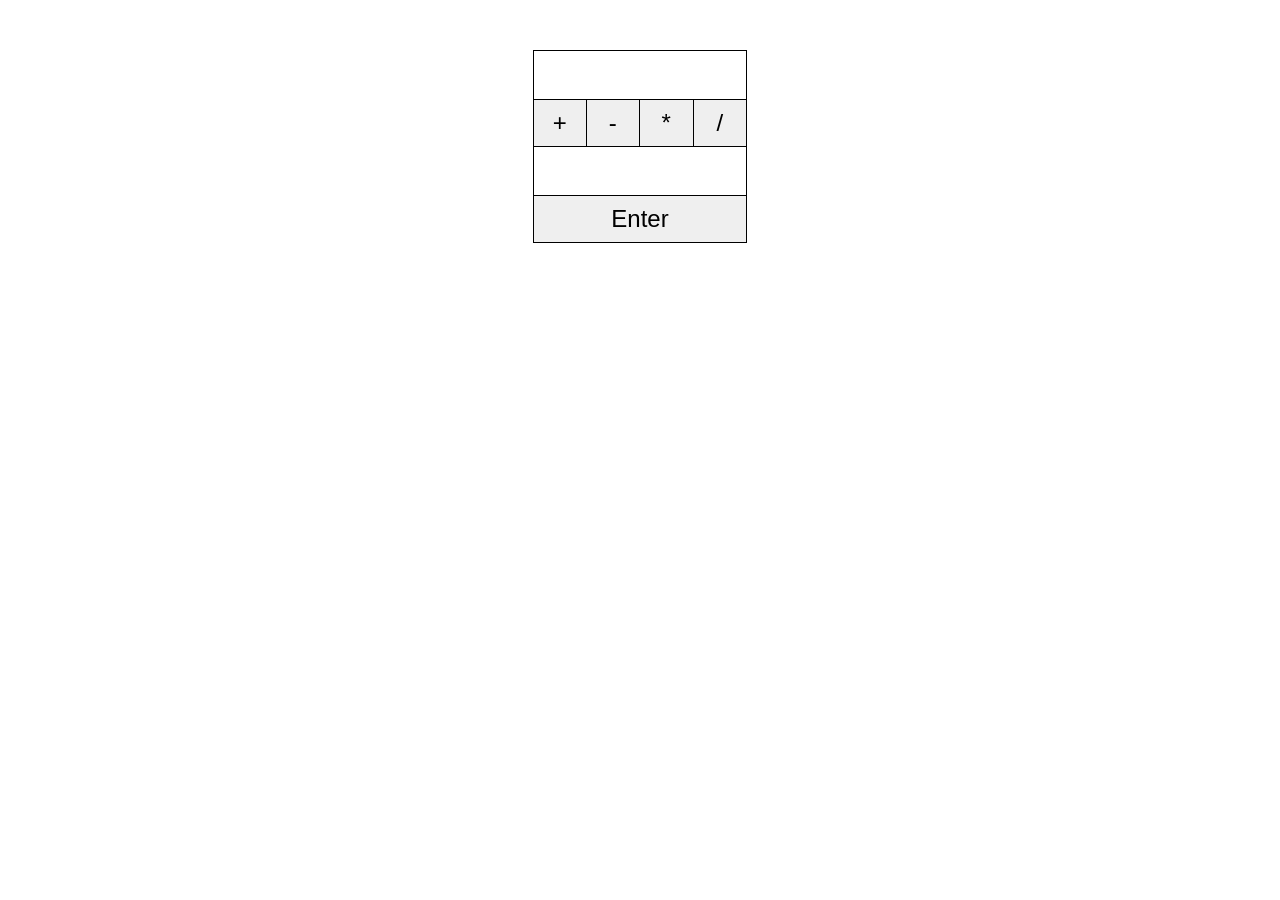
<file: concepts/calculator/index.html>
<!DOCTYPE html>
<html lang="ru">
<head>
    <meta charset="UTF-8">
    <meta http-equiv="X-UA-Compatible" content="IE=edge">
    <meta name="viewport" content="width=device-width, initial-scale=1.0">
    <link rel="stylesheet" href="index.css">
    <title>Калькулятор</title>
</head>
<body>
    <main>
        <input type="number" name="num-1" id="num1">
    <div class="actions">
        <input type="button" value="+" id="button-plus">
        <input type="button" value="-" id="button-minus">
        <input type="button" value="*" id="button-multiply">
        <input type="button" value="/" id="button-divide">
    </div>
    <input type="number" name="num-2" id="num2">
    <input type="button" value="Enter" id="button-calc">
    </main>
    <script src="index.js"></script>
</body>
</html>
</file>
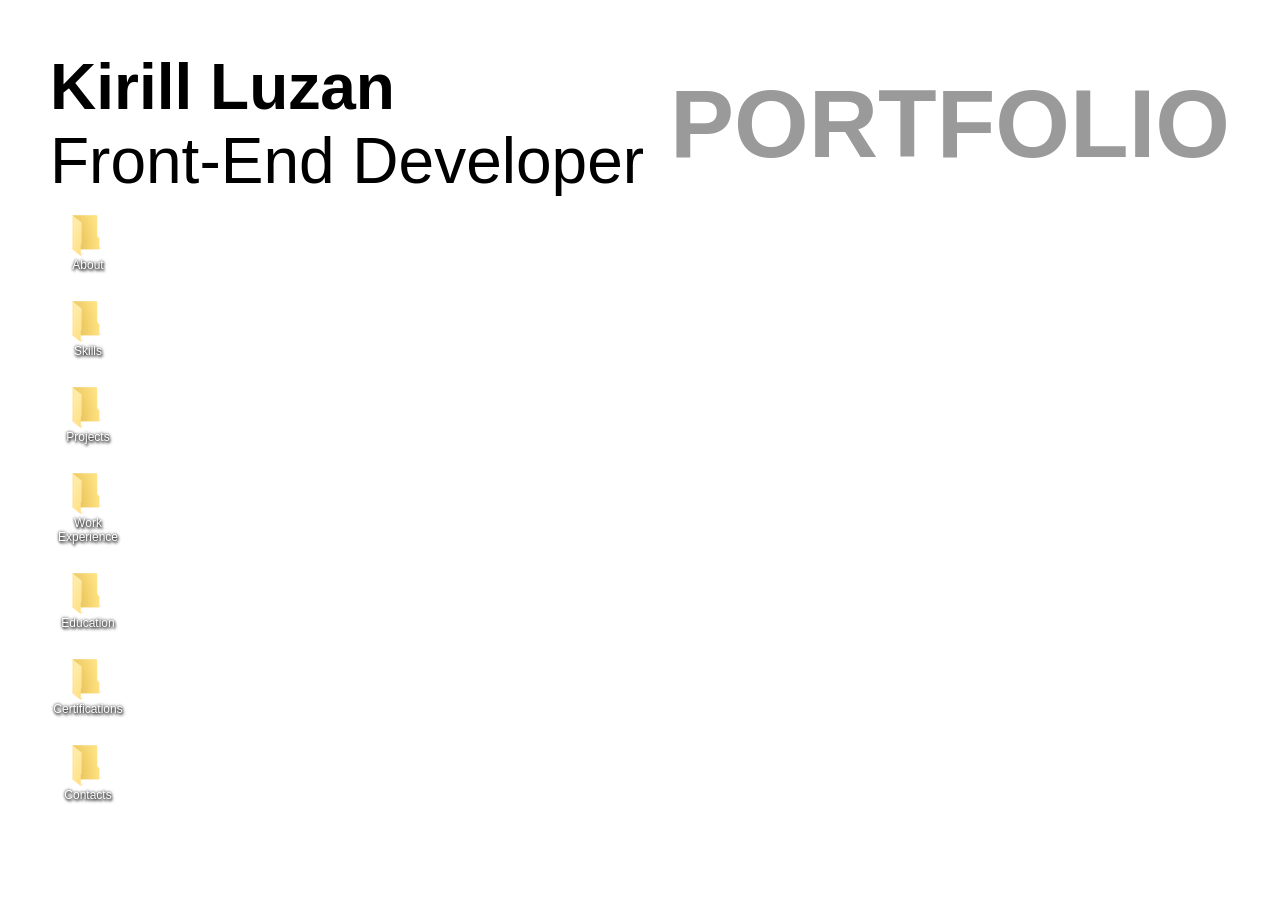
<file: concepts/filesystem/index.html>
<!DOCTYPE html>
<html lang="en">

<head>
    <meta charset="UTF-8">
    <meta http-equiv="X-UA-Compatible" content="IE=edge">
    <meta name="viewport" content="width=device-width, initial-scale=1.0">
    <link rel="preconnect" href="https://fonts.googleapis.com">
    <link rel="preconnect" href="https://fonts.gstatic.com" crossorigin>
    <link href="https://fonts.googleapis.com/css2?family=Roboto:wght@100;300;400;500;700;900&display=swap"
        rel="stylesheet">
    <link rel="stylesheet" href="css/index.css">
    <title>Kirill Luzan</title>
</head>

<body>
    <header class="header">
        <h1 class="category"><a id="category" class="link">Portfolio</a></h1>
        <h2 class="name">Kirill Luzan</h2>
        <h3 class="job">Front-End Developer</h3>
    </header>
    <main class="main" id="main">
        <nav class="nav" id="nav">
            <ul class="nav__list">
                <li class="nav__item"><a id="about" class="link"><img src="images/folder.png" class="nav__image">About</a></li>
                <li class="nav__item"><a id="skills" class="link"><img src="images/folder.png" class="nav__image">Skills</a></li>
                <li class="nav__item"><a id="projects" class="link"><img src="images/folder.png" class="nav__image">Projects</a></li>
                <li class="nav__item"><a id="work" class="link"><img src="images/folder.png" class="nav__image">Work Experience</a></li>
                <li class="nav__item"><a id="education" class="link"><img src="images/folder.png" class="nav__image">Education</a></li>
                <li class="nav__item"><a id="certifications" class="link"><img src="images/folder.png" class="nav__image">Certifications</a></li>
                <li class="nav__item"><a id="contacts" class="link"><img src="images/folder.png" class="nav__image">Contacts</a></li>
            </ul>
        </nav>
        <div class="content" id="content"></div>
    </main>
    <script src="js/index.js"></script>
</body>

</html>
</file>
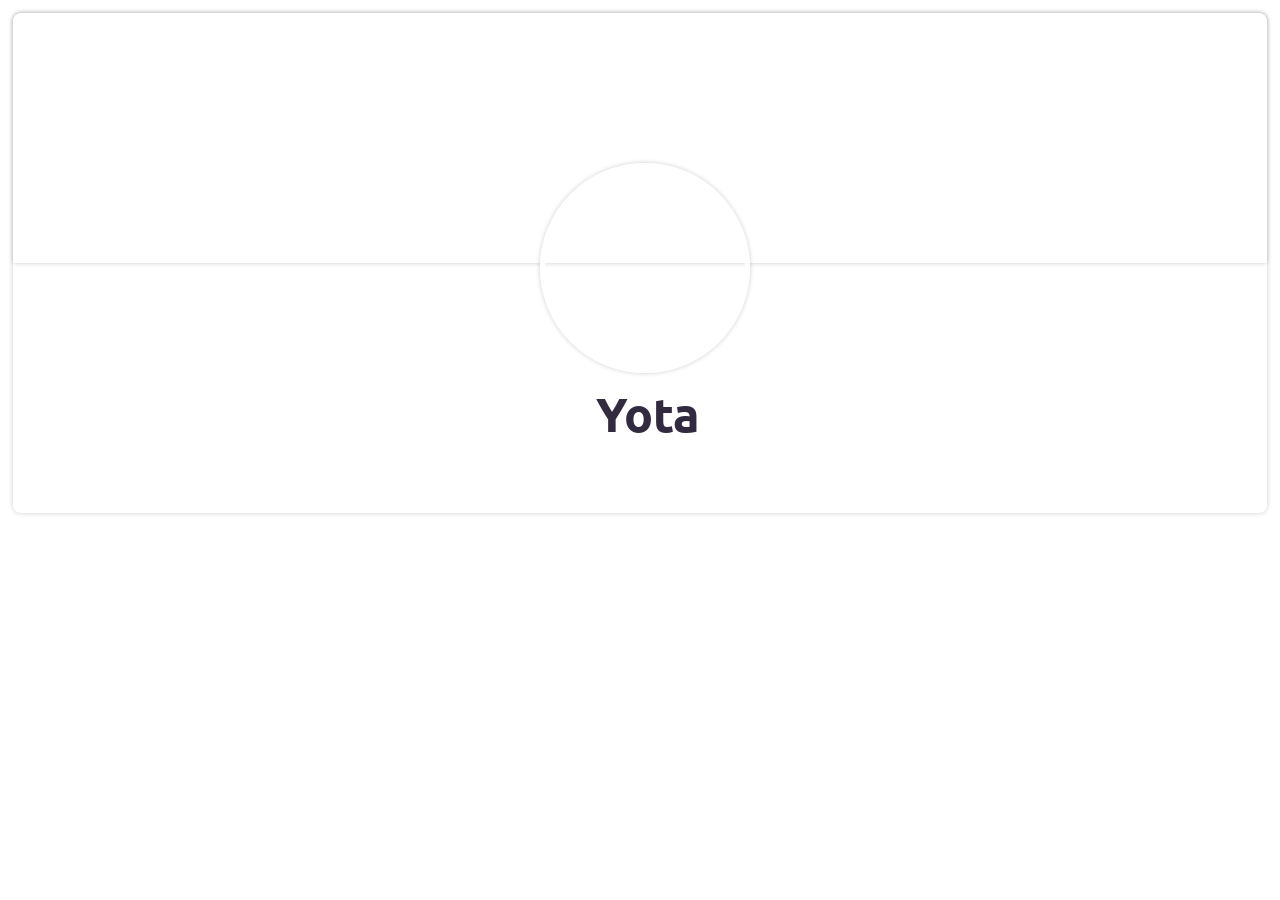
<file: concepts/profile/index.html>
<!DOCTYPE html>
<html lang="en">

<head>
    <meta charset="UTF-8">
    <meta http-equiv="X-UA-Compatible" content="IE=edge">
    <meta name="viewport" content="width=device-width, initial-scale=1.0">
    <link rel="preconnect" href="https://fonts.googleapis.com">
    <link rel="preconnect" href="https://fonts.gstatic.com" crossorigin>
    <link href="https://fonts.googleapis.com/css2?family=Ubuntu:wght@300;400;500;700&display=swap" rel="stylesheet">
    <link rel="stylesheet" href="css/styles.css">
    <title>TODO</title>
</head>

<body>
    <div class="container">
        <div class="profile">
            <div class="background">
                <div class="dot"></div>
            </div>
            <div class="info">
                <h1 class="nickname">Yota</h1>
            </div>
        </div>
    </div>
</body>

</html>
</file>
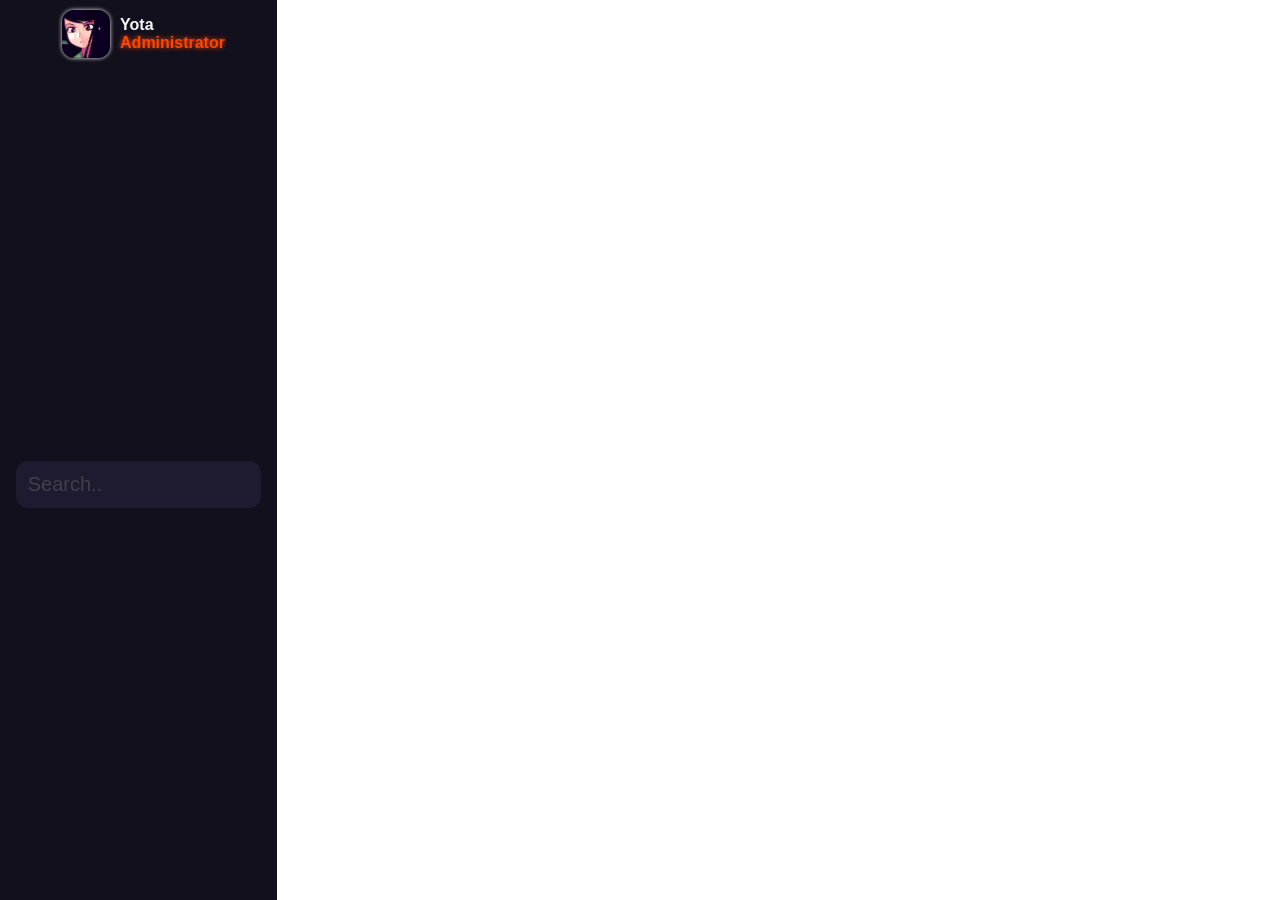
<file: concepts/sidemenu/index.html>
<!DOCTYPE html>
<html lang="en">
<head>
    <meta charset="UTF-8">
    <meta http-equiv="X-UA-Compatible" content="IE=edge">
    <meta name="viewport" content="width=device-width, initial-scale=1.0">
    <link rel="stylesheet" href="css/styles.css">
    <title>Document</title>
</head>
<body>
    <menu class="sidebar">
        <h1 class="title">
            <img src="images/avatar.png" alt="Logo" class="logo">
            <span>Yota<br><span class="rank">Administrator</span></span> 
        </h1>
        <input type="text" placeholder="Search.." class="search">
    </menu>
</body>
</html>
</file>
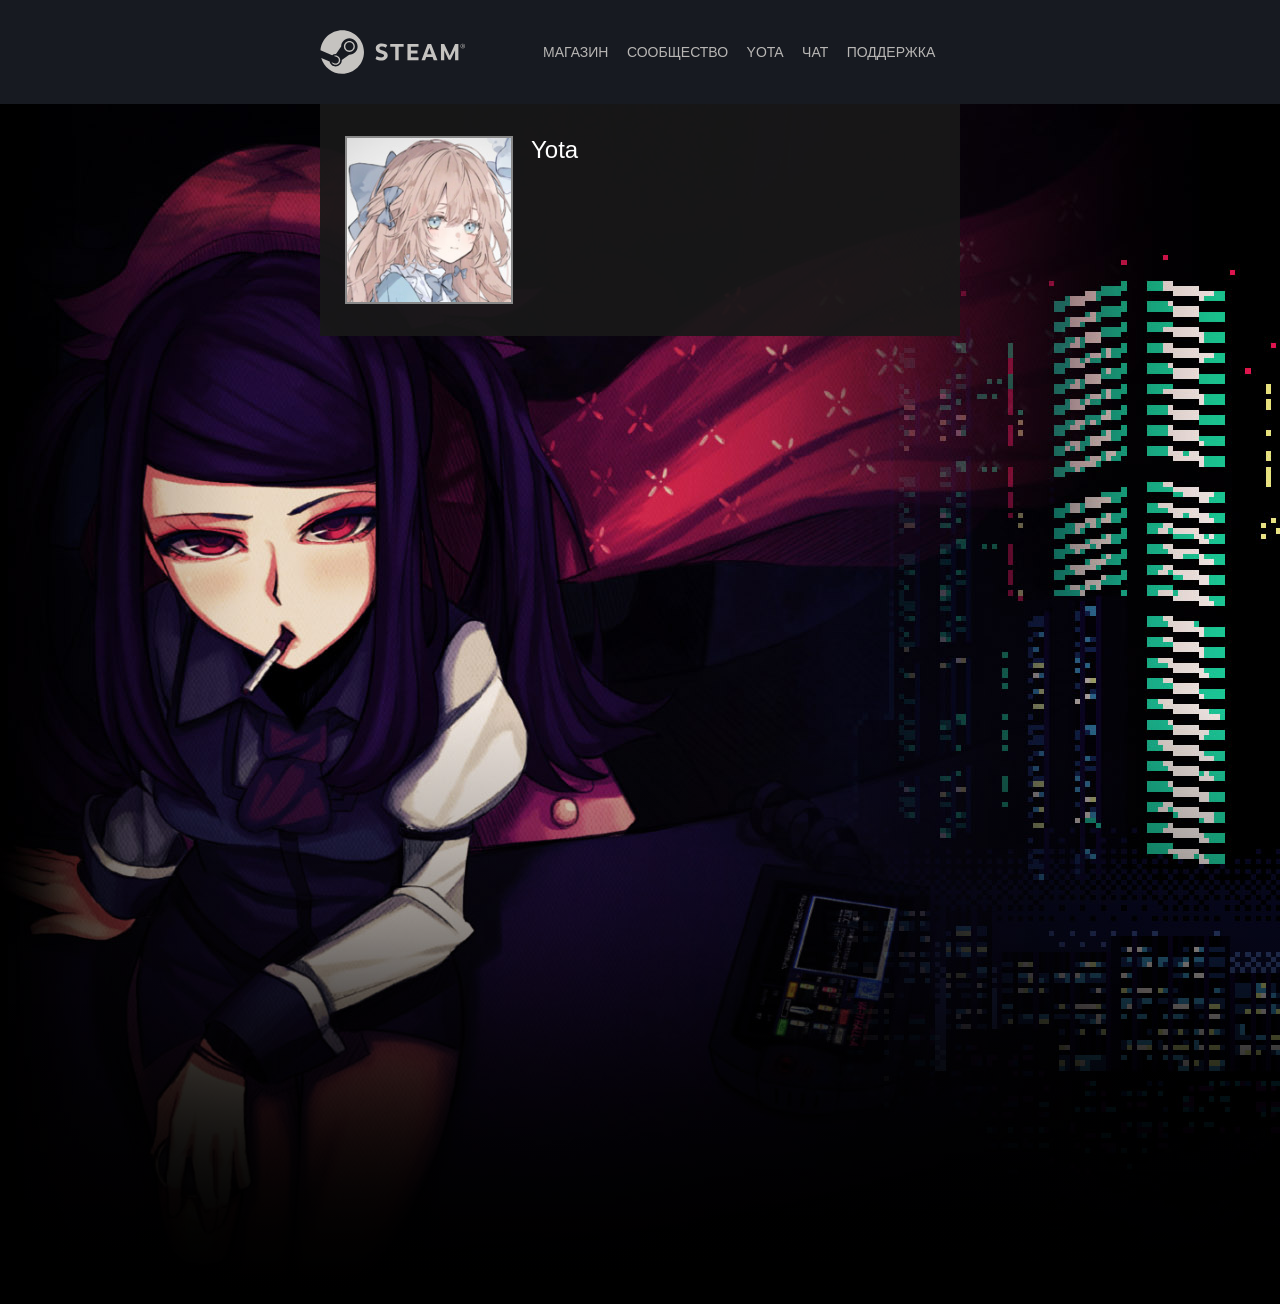
<file: concepts/steam/index.html>
<!DOCTYPE html>
<html lang="en">

<head>
    <meta charset="UTF-8">
    <meta http-equiv="X-UA-Compatible" content="IE=edge">
    <meta name="viewport" content="width=device-width, initial-scale=1.0">
    <link rel="stylesheet" href="css/index.css">
    <title>Сообщество Steam :: Yota</title>
</head>

<body>
    <header class="header">
        <img class="logo" src="images/logo_steam.svg" alt="Steam Logo">
        <nav class="navbar">
            <ul class="navmenu">
                <li class="navmenu__item"><a href="#" class="navmenu__link">МАГАЗИН</a></li>
                <li class="navmenu__item"><a href="#" class="navmenu__link">СООБЩЕСТВО</a></li>
                <li class="navmenu__item"><a href="#" class="navmenu__link">YOTA</a></li>
                <li class="navmenu__item"><a href="#" class="navmenu__link">ЧАТ</a></li>
                <li class="navmenu__item"><a href="#" class="navmenu__link">ПОДДЕРЖКА</a></li>
            </ul>
        </nav>
    </header>
    <main class="main">
        <div class="container">
            <div class="profile">
                <img class="avatar" src="images/avatar.jpg" alt="Avatar">
                <h1 class="username">Yota</h1>
            </div>
        </div>
    </main>
    <footer class="footer"></footer>
</body>

</html>
</file>
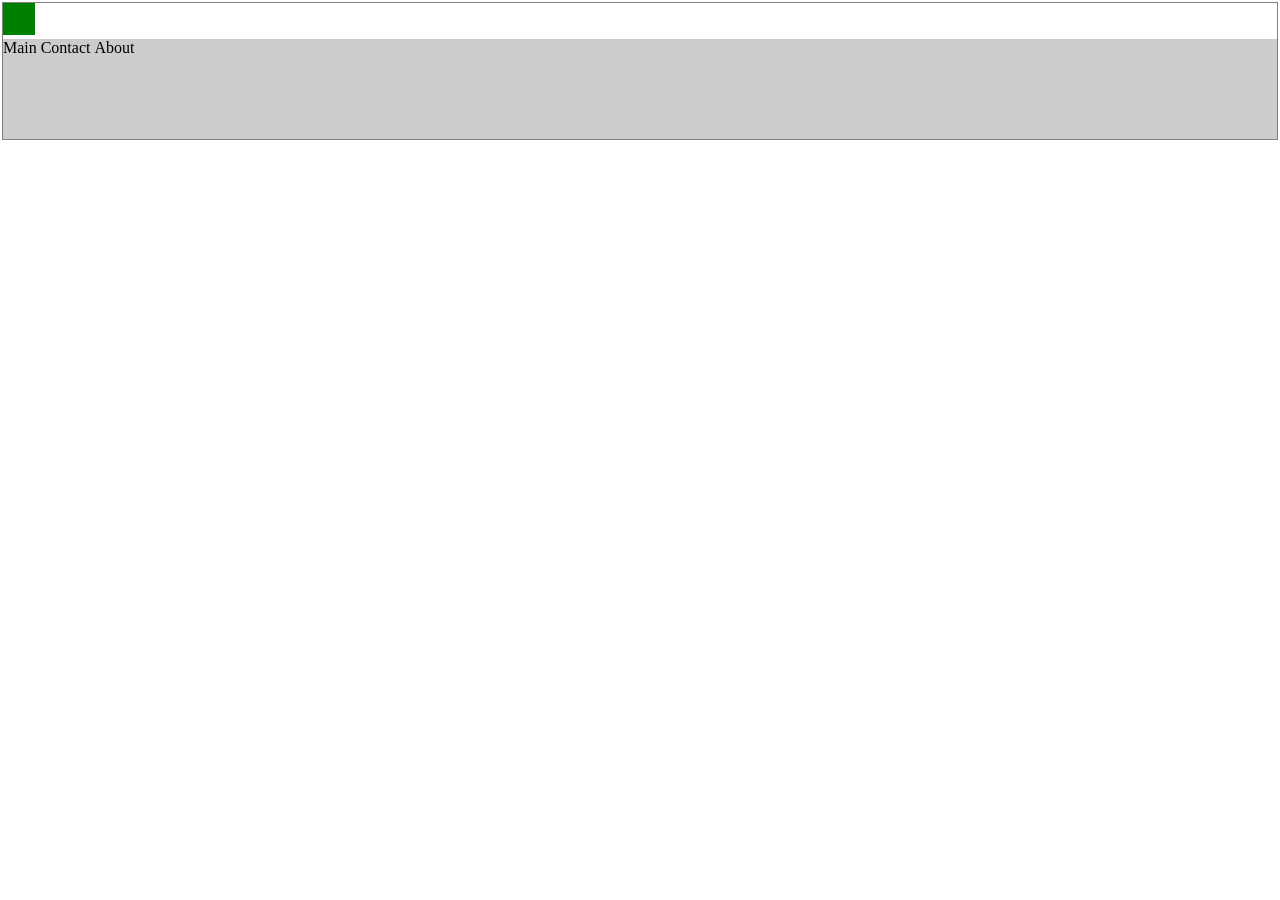
<file: concepts/tabs/index.html>
<!DOCTYPE html>
<html lang="en">

<head>
    <meta charset="UTF-8">
    <meta http-equiv="X-UA-Compatible" content="IE=edge">
    <meta name="viewport" content="width=device-width, initial-scale=1.0">
    <link rel="preconnect" href="https://fonts.googleapis.com">
    <link rel="preconnect" href="https://fonts.gstatic.com" crossorigin>
    <link href="https://fonts.googleapis.com/css2?family=Ubuntu:wght@300;400;500;700&display=swap" rel="stylesheet">
    <link rel="stylesheet" href="css/styles.css">
    <link rel="stylesheet" href="css/normalize.css">
    <title>Converters</title>
</head>

<body>
    <main>
        <div class="container">
            <div class="burger" id="burger"></div>
            <div class="card" id="card">
                <ul class="ul">
                    <li class="li">Main</li>
                    <li class="li">Contact</li>
                    <li class="li">About</li>
                </ul>
            </div>
        </div>
    </main>
    <script src="js/button.js"></script>
</body>

</html>
</file>
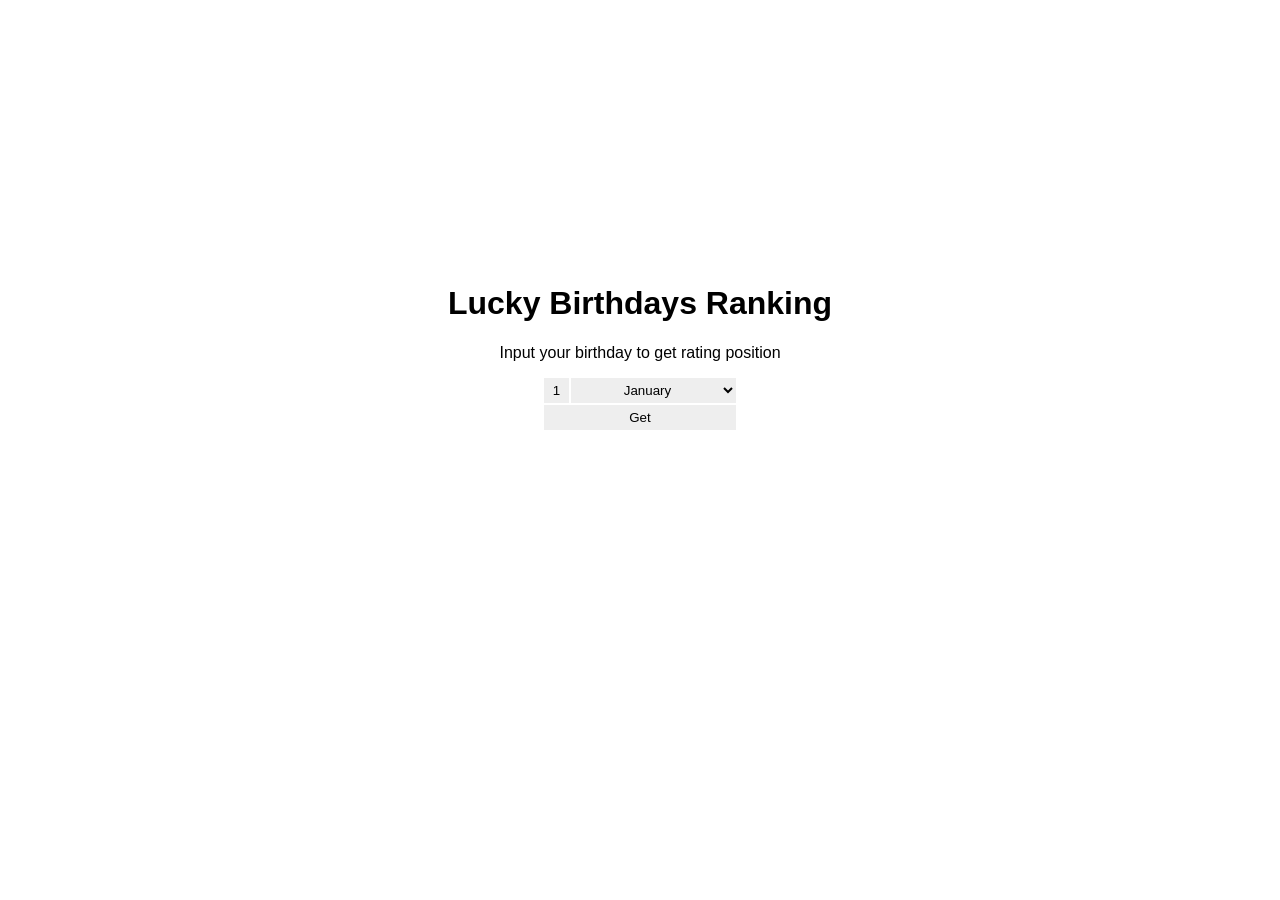
<file: fun/lucky-birthday/index.html>
<!DOCTYPE html>
<html lang="en">

<head>
    <meta charset="UTF-8">
    <meta http-equiv="X-UA-Compatible" content="IE=edge">
    <meta name="viewport" content="width=device-width, initial-scale=1.0">
    <link rel="stylesheet" href="css/styles.css">
    <title>Lucky Birthdays</title>
</head>

<body>
    <h1>Lucky Birthdays Ranking</h1>
    <p>Input your birthday to get rating position</p>
    <div class="container">
        <input type="number" id="inputDay" name="day" min="1" max="31" value="1" placeholder="1">
        <select name="month" id="inputMonth">
            <option value="Jan">January</option>
            <option value="Feb">February</option>
            <option value="Mar">March</option>
            <option value="Apr">April</option>
            <option value="May">May</option>
            <option value="Jun">June</option>
            <option value="Jul">July</option>
            <option value="Aug">August</option>
            <option value="Sep">September</option>
            <option value="Oct">October</option>
            <option value="Nov">November</option>
            <option value="Dec">December</option>
        </select>
        <input id="button" type="button" value="Get">
    </div>
    <p id="result"></p>
    <script src="js/index.js"></script>
</body>

</html>
</file>
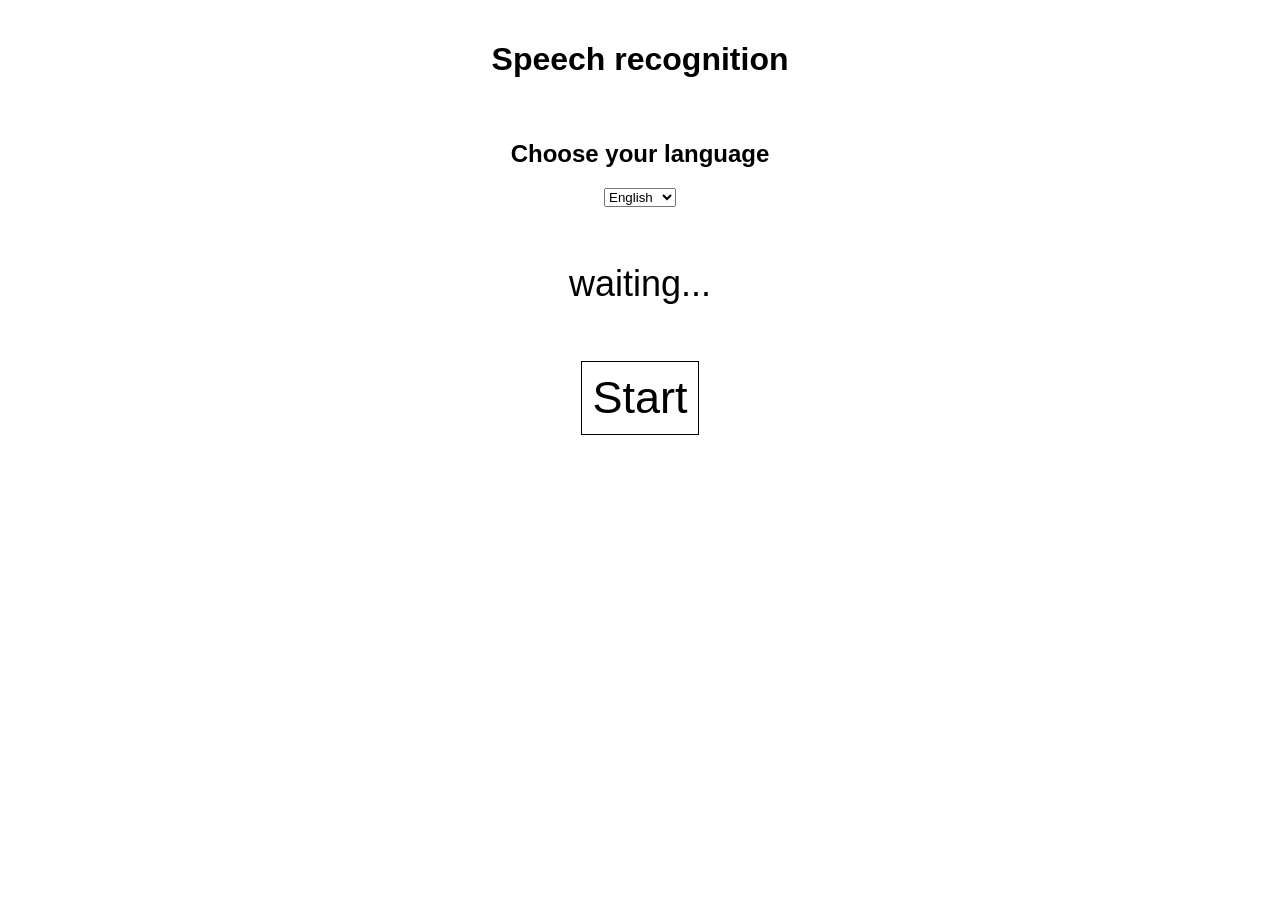
<file: fun/speech-recognition/index.html>
﻿<!DOCTYPE html>
<html>

<head>
  <meta charset="utf-8">
  <meta http-equiv="X-UA-Compatible" content="IE=edge,chrome=1">
  <meta name="viewport" content="width=device-width">
  <title>Speech recognition</title>
  <link rel="stylesheet" href="style.css">
</head>

<body>
  <h1>Speech recognition</h1>
  <h2>Choose your language</h2>
  <select name="lang" id="language">
    <option value="ru-RU">Русский</option>
    <option value="en-US" selected>English</option>
  </select>

  <p class="output">waiting...</p>
  <div class="button">Start</div>
  <script src="script.js"></script>
</body>

</html>
</file>
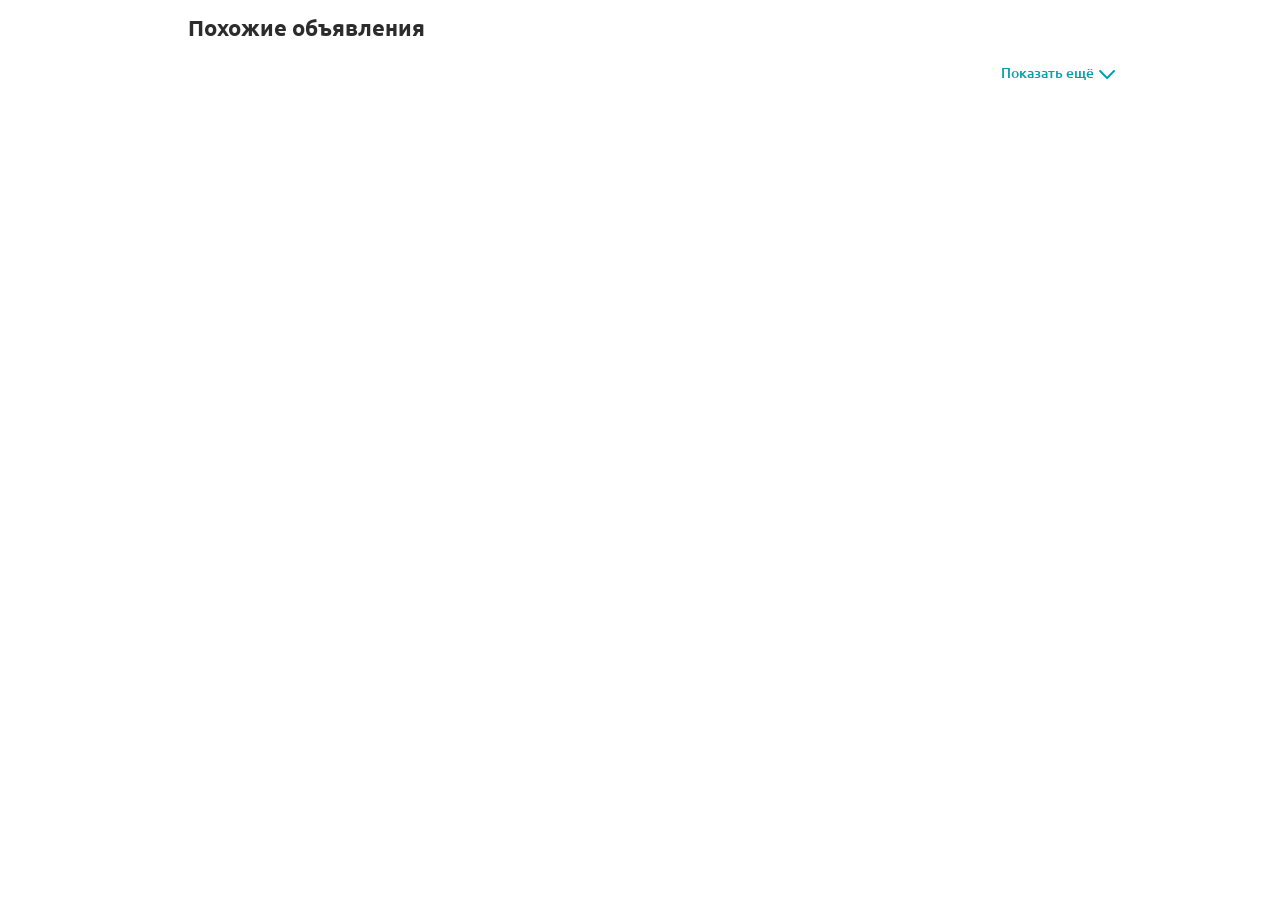
<file: tests/gurugrupp/index.html>
<!DOCTYPE html>
<html lang="en">

<head>
    <meta charset="UTF-8">
    <meta http-equiv="X-UA-Compatible" content="IE=edge">
    <meta name="viewport" content="width=device-width, initial-scale=1.0">
    <link rel="preconnect" href="https://fonts.googleapis.com">
    <link rel="preconnect" href="https://fonts.gstatic.com" crossorigin>
    <link href="https://fonts.googleapis.com/css2?family=Ubuntu:wght@400;500;700&display=swap" rel="stylesheet">
    <link rel="stylesheet" href="css/normalize.css">
    <link rel="stylesheet" href="css/styles.css">
    <title>Объявления</title>
</head>

<body>
    <main>
        <div class="container">
            <h1 class="header">Похожие объявления</h1>
            <div class="grid" id="cardContainer"></div>
            <div class="aftergrid">
                <button class="showmore" id="showMore">Показать ещё</button>
            </div>
        </div>
    </main>
    <script src="js/index.js"></script>
</body>

</html>
</file>
<file: concepts/calculator/index.css>
html, body {
    margin: 0;
    padding: 0;
}

.actions {
    display: grid;
    grid-template-columns: 1fr 1fr 1fr 1fr;
    margin: 0;
    padding: 0;
}

body {
    display: grid;
    justify-items: center;
}

main {
    margin-top: 50px;
    border-top: 1px solid black;
    display: grid;
}

input[type="number"] {
    padding: 0 10px;
    font-size: 24px;
    display: block;
    width: calc(48px * 4);
    height: 48px;
    border: 0;
    border-left: 1px solid black;
    border-right: 1px solid black;
    outline: none;
    text-align: right;
    appearance: none;
}

input[type="number"]::-webkit-inner-spin-button {
    display: none;
}

input[type="button"] {
    box-sizing: border-box;
    display: block;
    height: 48px;
    border: 1px solid black;
    font-size: 24px;
}

input[type="button"] + input[type="button"] {
    border-left: none;
}

input[type="button"]:hover {
    background-color: lightblue;
}
</file>
<file: concepts/filesystem/css/index.css>
body {
  color: #000000;
  font-size: 10px;
  margin: 50px;
  font-family: 'Segoe UI', sans-serif;
}

* {
  -webkit-box-sizing: border-box;
          box-sizing: border-box;
}

h1, h2, h3, h4, h5, h6 {
  margin: 0;
}

.header {
  display: -ms-grid;
  display: grid;
  -webkit-box-align: center;
      -ms-flex-align: center;
          align-items: center;
      grid-template-areas: "A B" "C B";
  -ms-grid-rows: (1fr)[2];
      grid-template-rows: repeat(2, 1fr);
  -ms-grid-columns: 1fr auto;
      grid-template-columns: 1fr auto;
}

.category {
  text-align: right;
  -ms-grid-row: 1;
  -ms-grid-row-span: 2;
  -ms-grid-column: 2;
  grid-area: B;
  color: #9A9A9A;
  font-size: 6rem;
  font-weight: bold;
  text-transform: uppercase;
}

.name, .job {
  -ms-grid-row: 1;
  -ms-grid-column: 1;
  grid-area: A;
  font-size: 4rem;
  font-weight: 900;
}

.job {
  -ms-grid-row: 2;
  -ms-grid-column: 1;
  grid-area: C;
  font-weight: 300;
}

.main {
  display: -ms-grid;
  display: grid;
  -webkit-box-align: center;
      -ms-flex-align: center;
          align-items: center;
}

.content {
  display: none;
}

.nav__list {
  display: -webkit-box;
  display: -ms-flexbox;
  display: flex;
  -webkit-box-orient: vertical;
  -webkit-box-direction: normal;
      -ms-flex-direction: column;
          flex-direction: column;
  padding: 0;
  margin: 0;
  list-style: none;
}

.nav__item {
  margin: 12px 0;
  text-align: center;
  width: 76px;
  color: #fff;
  font-size: 12px;
  font-weight: 400;
  text-transform: capitalize;
  text-shadow: 0px 0px 3px black, 1px 2px 3px black;
  -webkit-transition: color 1s cubic-bezier(0.075, 0.82, 0.165, 1);
  transition: color 1s cubic-bezier(0.075, 0.82, 0.165, 1);
}

.nav__item:hover {
  background-color: #ebf5fc;
}

.nav__item:active {
  border: 0.5px dashed rgba(0, 0, 0, 0.5);
  background-color: #c4e0f6;
}

.nav__image {
  width: 48px;
  height: 48px;
}

.link {
  display: -ms-inline-grid;
  display: inline-grid;
  justify-items: center;
  text-decoration: none;
  color: inherit;
  cursor: pointer;
  -webkit-transition: color 1s cubic-bezier(0.075, 0.82, 0.165, 1);
  transition: color 1s cubic-bezier(0.075, 0.82, 0.165, 1);
}
</file>
<file: concepts/profile/css/styles.css>
* {
  margin: 0;
  padding: 0;
  font-family: 'Ubuntu', sans-serif;
}

.profile {
  display: -webkit-box;
  display: -ms-flexbox;
  display: flex;
  -webkit-box-orient: vertical;
  -webkit-box-direction: normal;
      -ms-flex-direction: column;
          flex-direction: column;
  margin: 1%;
  border-radius: 8px;
  -webkit-box-shadow: 0px 0px 5px rgba(0, 0, 0, 0.2);
          box-shadow: 0px 0px 5px rgba(0, 0, 0, 0.2);
  min-height: 500px;
}

.background {
  width: 100%;
  -webkit-box-shadow: 0px 0px 5px rgba(0, 0, 0, 0.2);
          box-shadow: 0px 0px 5px rgba(0, 0, 0, 0.2);
  background: url(https://external-content.duckduckgo.com/iu/?u=https%3A%2F%2Fi.pinimg.com%2Foriginals%2F0b%2F53%2Fd8%2F0b53d8d82f4ec9bd1d7d09df8f1e24e4.gif&f=1&nofb=1);
  background-size: contain;
  height: 250px;
  border-radius: 8px 8px 0 0;
}

.dot {
  --image-size: 200px;
  position: relative;
  height: var(--image-size);
  width: var(--image-size);
  top: calc(100% - var(--image-size) / 2);
  left: calc(50% - var(--image-size) / 2);
  background: url(https://sun9-15.userapi.com/impg/PRaDL22Vks-LbUL720m-2OoBPz_3GeFzqjOruw/6xMYPilIvgE.jpg?size=972x997&quality=96&sign=94ad367b5e2d48431d496db78c953f2b&type=album);
  background-size: contain;
  border: 5px solid white;
  border-radius: 50%;
  -webkit-box-shadow: 0px 0px 5px rgba(0, 0, 0, 0.2);
          box-shadow: 0px 0px 5px rgba(0, 0, 0, 0.2);
}

.nickname {
  position: relative;
  left: calc(50% - 43.75px);
  top: calc(120px);
  color: #322a3f;
  font-weight: 700;
  font-size: 48px;
}
</file>
<file: concepts/sidemenu/css/styles.css>
* {
  margin: 0;
  padding: 0;
}

body {
  font-family: sans-serif;
  color: whitesmoke;
}

li {
  list-style: none;
}

.logo {
  margin: 10px;
  width: 48px;
  border-radius: 12px;
  -webkit-box-shadow: 0px 0px 4px whitesmoke;
          box-shadow: 0px 0px 4px whitesmoke;
}

.sidebar {
  display: -webkit-box;
  display: -ms-flexbox;
  display: flex;
  -webkit-box-orient: vertical;
  -webkit-box-direction: normal;
      -ms-flex-direction: column;
          flex-direction: column;
  -webkit-box-pack: center;
      -ms-flex-pack: center;
          justify-content: center;
  position: fixed;
  top: 0;
  left: 0;
  height: 100%;
  background-color: #12101d;
}

.search {
  margin: auto;
  padding: 12px;
  width: 80%;
  font-size: 20px;
  background-color: #1e1b31;
  border: 0;
  border-radius: 12px;
}

.search::-webkit-input-placeholder {
  color: rgba(100, 100, 100, 0.5);
}

.search:-ms-input-placeholder {
  color: rgba(100, 100, 100, 0.5);
}

.search::-ms-input-placeholder {
  color: rgba(100, 100, 100, 0.5);
}

.search::placeholder {
  color: rgba(100, 100, 100, 0.5);
}

.title {
  display: -webkit-box;
  display: -ms-flexbox;
  display: flex;
  -webkit-box-pack: center;
      -ms-flex-pack: center;
          justify-content: center;
  -webkit-box-align: center;
      -ms-flex-align: center;
          align-items: center;
  font-size: 16px;
}

.rank {
  color: orangered;
  text-shadow: 0px 0px 5px orangered;
}
</file>
<file: concepts/steam/css/index.css>
* {
  -webkit-box-sizing: border-box;
          box-sizing: border-box;
}

body {
  margin: 0;
  font-family: 'Motiva Sans', sans-serif;
}

::-webkit-scrollbar {
  height: 12px;
  width: 14px;
  background: black;
  z-index: 12;
  overflow: visible;
}

::-webkit-scrollbar-corner {
  background: #202020;
}

::-webkit-scrollbar-thumb {
  width: 10px;
  background-color: #434953;
  border-radius: 10px;
  z-index: 12;
  border: 4px solid rgba(0, 0, 0, 0);
  background-clip: padding-box;
  -webkit-transition: background-color .32s ease-in-out;
  transition: background-color .32s ease-in-out;
  margin: 4px;
  min-height: 32px;
  min-width: 32px;
}

.header {
  padding: 0 25%;
  display: -webkit-box;
  display: -ms-flexbox;
  display: flex;
  height: 104px;
  background-color: #171a21;
  -webkit-box-align: center;
      -ms-flex-align: center;
          align-items: center;
}

.logo {
  width: 176px;
  height: 44px;
}

.navmenu__item {
  padding: 0 7px;
  display: inline;
  color: #b8b6b4;
}

.navmenu__link {
  font-size: 14px;
  text-decoration: none;
  color: inherit;
}

.navmenu__link:hover {
  color: #fff;
}

.main {
  height: 1200px;
  background: -webkit-gradient(linear, left top, left bottom, from(rgba(0, 0, 0, 0)), color-stop(rgba(0, 0, 0, 0)), to(black)), url("../images/background.jpg");
  background: linear-gradient(to bottom, rgba(0, 0, 0, 0), rgba(0, 0, 0, 0), black), url("../images/background.jpg");
}

.username {
  color: #fff;
  margin: 0;
  padding-top: 0px;
  padding-left: 18px;
  font-size: 24px;
  font-weight: 100;
}

.container {
  display: -ms-grid;
  display: grid;
  grid-column-gap: 12px;
  -ms-grid-columns: 2fr 1fr;
      grid-template-columns: 2fr 1fr;
  margin: 0 25%;
  padding: 32px 12px;
  background-color: #181818ED;
}

.avatar {
  width: 168px;
  height: 168px;
  border: 2px solid #898989;
}

.profile {
  display: -ms-grid;
  display: grid;
  -ms-grid-columns: auto 1fr;
      grid-template-columns: auto 1fr;
  padding-left: 13px;
}
</file>
<file: concepts/tabs/css/styles.css>
body {
  padding: 0;
  margin: 0;
  background: #fff;
}

ul, ol, li {
  display: inline;
  margin: 0;
  padding: 0;
  list-style: none;
}

.container {
  margin: 0.15%;
  border: 1px solid rgba(0, 0, 0, 0.5);
}

.card {
  background: rgba(0, 0, 0, 0.2);
  height: 100px;
  width: 100%;
  -webkit-transition: margin-left 4s;
  transition: margin-left 4s;
}

.card:active {
  -webkit-transition: margin-left 4s;
  transition: margin-left 4s;
}

.burger {
  display: inline-block;
  width: 32px;
  height: 32px;
  background: green;
}
</file>
<file: fun/lucky-birthday/css/styles.css>
* {
    box-sizing: border-box;
}

body {
    font-family: sans-serif;
    padding: 20% 20% 0 20%;
    text-align: center;
}

.icon {

}

.container {
    width: 15vw;
    display: inline-grid;
    grid-template-areas: "a b" "c c";
    grid-template-columns: min-content 1fr;
    grid-template-rows: 1fr 1fr;
    grid-gap: 2px;
}

.container * {
    transition: background-color 0.2s linear;
}

.container *:hover {
    background-color: #f5f5f5;
}

#inputDay {
    padding: 0;
    text-align: center;
    aspect-ratio: 1;
}

#inputDay::-webkit-inner-spin-button {
    display: none;
}

#inputMonth {
    margin: 0;
    padding: 0;
    text-align: center;
    vertical-align: middle;
}

#button {
    grid-area: c;
}

#button:hover, #inputMonth:hover {
    cursor: pointer;
}

input, select {
    border: none;
    background-color:#eee;
    padding: 5px 10px;
    /* outline: none; */
}
</file>
<file: fun/speech-recognition/style.css>
body, html {
  margin: 0;
  font-family: sans-serif;
}

body {
  display: grid;
  margin: 0 auto;
  justify-items: center;
}

h1, p {
  text-align: center;
  padding: 20px;
}

ul {
  margin: 0;
}

.output {
  font-size: 36px;
}

.button {
  display: block;
  padding: 10px;
  border: 1px solid black;
  font-size: 45px;
}
</file>
<file: tests/gurugrupp/css/styles.css>
@charset "UTF-8";
body {
  background: #fff;
  color: #2c2c2c;
  font-family: "Ubuntu", sans-serif;
}

.container {
  margin: 0 auto;
  width: 968px;
}

.header {
  padding-left: 32px;
  margin-bottom: 8px;
  font-weight: 700;
  font-size: 22px;
  line-height: 25px, 28px;
}

.grid {
  display: -ms-grid;
  display: grid;
  -ms-grid-columns: 1fr 1fr 1fr 1fr;
      grid-template-columns: 1fr 1fr 1fr 1fr;
  grid-column-gap: 24px;
  grid-row-gap: 24px;
}

.card {
  width: 224px;
  -webkit-box-shadow: 0px 0px 20px rgba(0, 0, 0, 0.1);
          box-shadow: 0px 0px 20px rgba(0, 0, 0, 0.1);
  border-radius: 8px;
  background: #fff;
}

.card__image {
  width: 224px;
  height: 260px;
  border-radius: 8px 8px 0px 0px;
}

.card__container {
  margin: 2px 12px 12px 12px;
}

.card__price {
  margin-top: 1px;
  margin-bottom: 8px;
  font-weight: 700;
  font-size: 22px;
  line-height: 25.28px;
}

.card__oldprice {
  margin-top: 2px;
  margin-bottom: 1px;
  font-weight: 400;
  font-size: 14px;
  line-height: 16.09px;
  text-decoration: line-through;
}

.card__title {
  margin-top: 8px;
  margin-bottom: 14px;
  font-weight: 700;
  font-size: 14px;
  line-height: 16.09px;
}

.card__info {
  margin-top: 14px;
  display: -webkit-box;
  display: -ms-flexbox;
  display: flex;
  color: #8f8f8f;
  font-weight: 400;
  font-size: 12px;
  line-height: 13.79px;
  -webkit-box-pack: justify;
      -ms-flex-pack: justify;
          justify-content: space-between;
}

.card__info * {
  margin: 0;
}

.card__button {
  position: absolute;
}

.card__button:hover {
  cursor: pointer;
  -webkit-filter: invert(57%) sepia(72%) saturate(5342%) hue-rotate(155deg) brightness(94%) contrast(101%);
          filter: invert(57%) sepia(72%) saturate(5342%) hue-rotate(155deg) brightness(94%) contrast(101%);
}

.card__like {
  position: absolute;
  content: url("../icons/like.svg");
  -webkit-transform: translate(188px, -168px);
      -ms-transform: translate(188px, -168px);
          transform: translate(188px, -168px);
}

.card__compare {
  content: url("../icons/compare.svg");
  -webkit-transform: translate(188px, -204px);
      -ms-transform: translate(188px, -204px);
          transform: translate(188px, -204px);
}

.card__delivery {
  content: url("../icons/delivery.svg");
  -webkit-transform: translate(156px, -108px);
      -ms-transform: translate(156px, -108px);
          transform: translate(156px, -108px);
}

.card__deal {
  content: url("../icons/deal.svg");
  -webkit-transform: translate(188px, -108px);
      -ms-transform: translate(188px, -108px);
          transform: translate(188px, -108px);
}

.card__carouselcontainer {
  width: 56px;
  display: -webkit-box;
  display: -ms-flexbox;
  display: flex;
  -webkit-box-pack: justify;
      -ms-flex-pack: justify;
          justify-content: space-between;
  position: absolute;
  -webkit-transform: translate(84px, -124px);
      -ms-transform: translate(84px, -124px);
          transform: translate(84px, -124px);
}

.card__carousel {
  position: relative;
  display: inline;
  content: url("../icons/ellipse.svg");
}

[seen="true"] {
  background: #fff6a5;
}

[seen="true"]::before {
  color: #fff;
  font-weight: 400;
  font-size: 12px;
  line-height: 13.79px;
  padding: 5px 8px;
  background: rgba(44, 44, 44, 0.74);
  border-radius: 8px;
  content: "Просмотрено";
  position: absolute;
  -webkit-transform: translate(calc(112px - 47px), 12px);
      -ms-transform: translate(calc(112px - 47px), 12px);
          transform: translate(calc(112px - 47px), 12px);
}

.aftergrid {
  display: -webkit-box;
  display: -ms-flexbox;
  display: flex;
  margin-top: 16px;
  margin-bottom: 40px;
  -webkit-box-pack: end;
      -ms-flex-pack: end;
          justify-content: flex-end;
}

.showmore {
  -webkit-transform: translateX(-24px);
      -ms-transform: translateX(-24px);
          transform: translateX(-24px);
  color: #00a0ab;
  font-weight: 500;
  font-size: 14px;
  line-height: 16.09px;
  border: none;
  background: none;
}

.showmore:hover {
  cursor: pointer;
}

.showmore:active {
  color: #000;
}

.showmore::after {
  position: absolute;
  content: url("../icons/arrow.svg");
  -webkit-transform: translate(5px, 2px);
      -ms-transform: translate(5px, 2px);
          transform: translate(5px, 2px);
}
</file>
